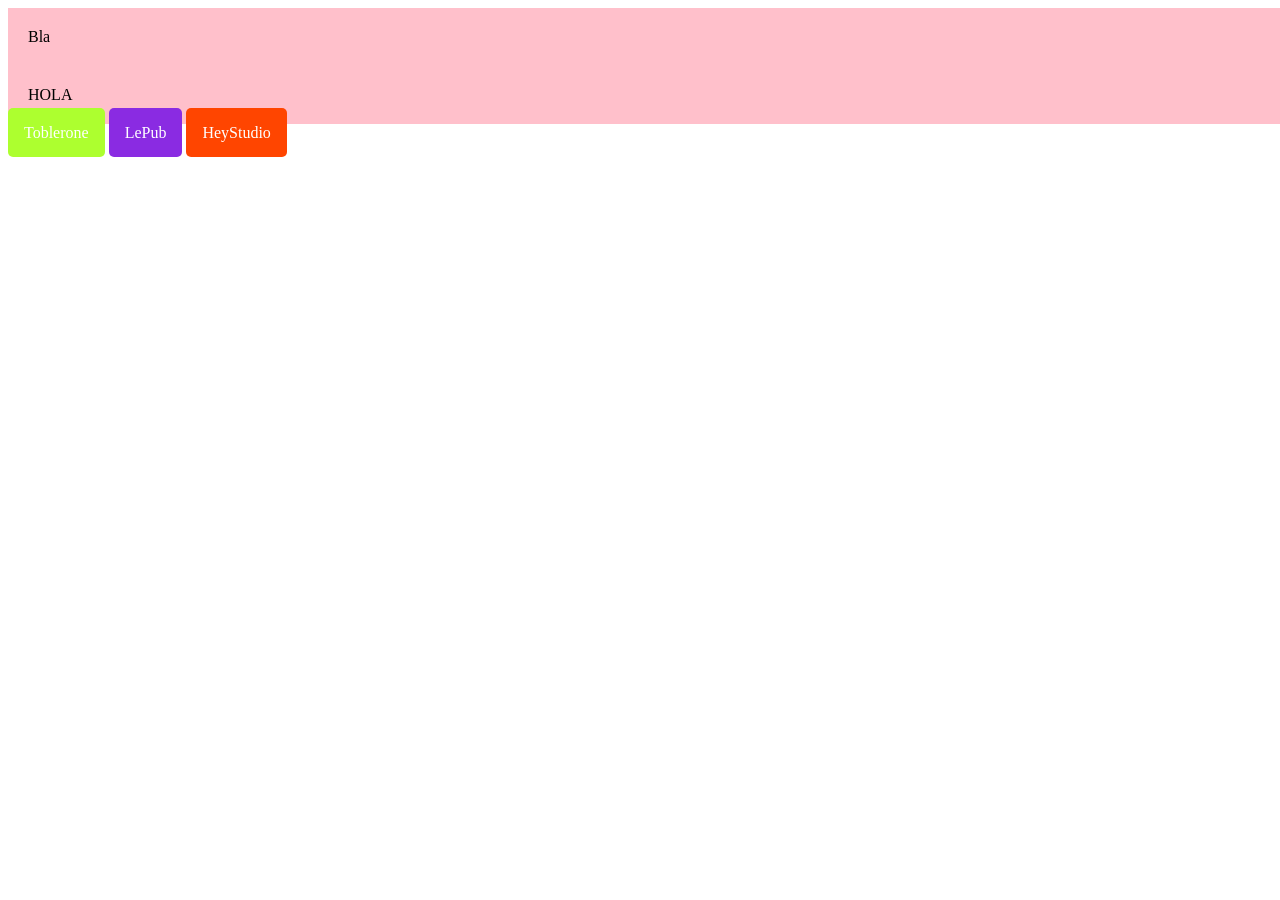
<file: Clase6-Repaso/index.html>
<!DOCTYPE html>
<html lang="en">
  <head>
    <meta charset="UTF-8" />
    <meta name="viewport" content="width=device-width, initial-scale=1.0" />
    <link href="./style.css" rel="stylesheet" />
    <title>Repaso</title>
  </head>

  <body>
    <div class="elemento">Bla</div>
    <div class="elemento">HOLA</div>
    <div>
      <a
        class="background-color--green"
        href="https://www.behance.net/gallery/164761389/TOBLERONE-The-Love-Insurance?locale=es_ES"
        >Toblerone</a
      >
      <a class="background-color--violet" href="https://www.le.pub/">LePub</a>
      <a class="background-color--red" href="https://heystudio.es/">HeyStudio</a>
    </div>
  </body>
</html>
</file>
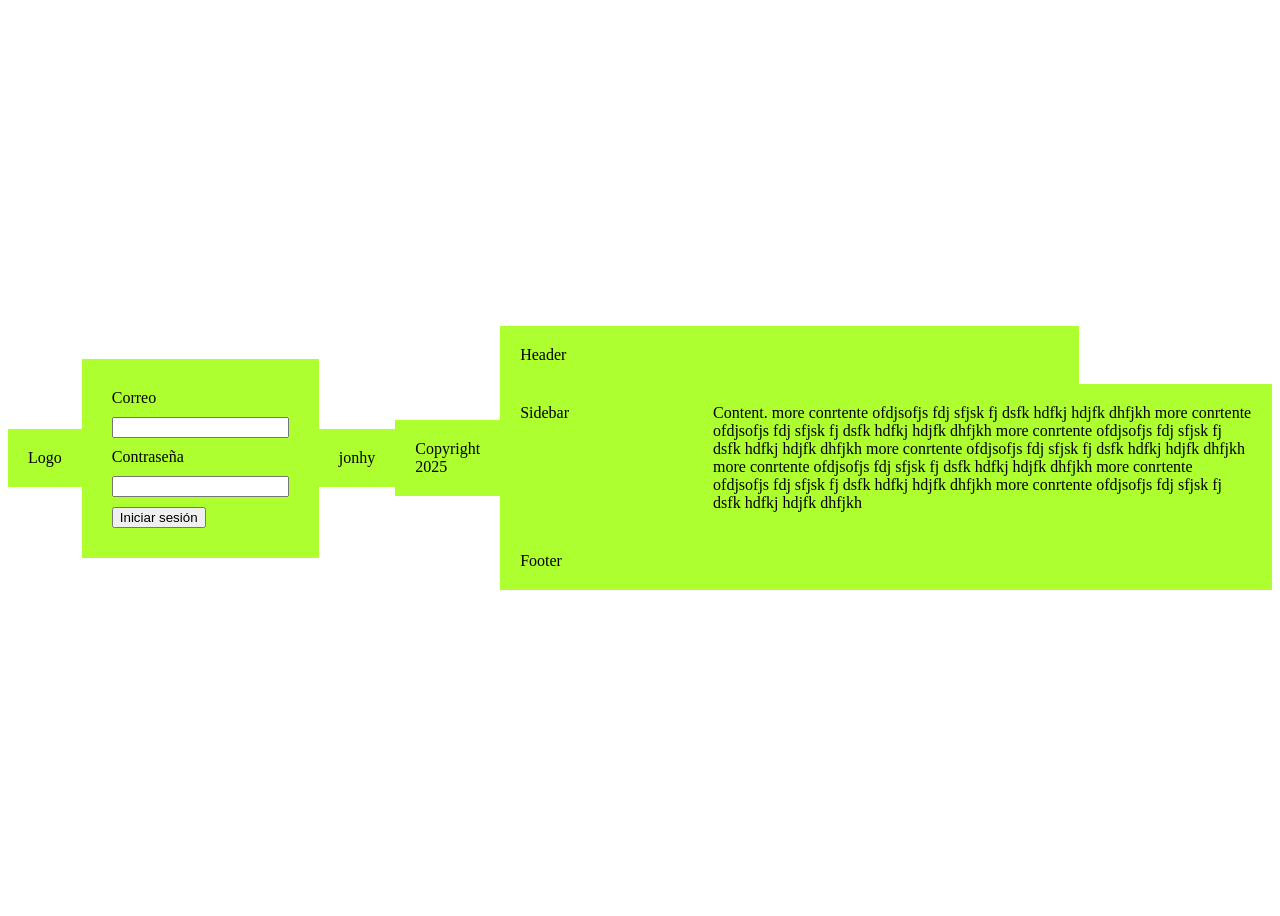
<file: Clase7-Flex/index.html>
<!DOCTYPE html>
<html lang="en">
  <head>
    <meta charset="UTF-8" />
    <meta name="viewport" content="width=device-width, initial-scale=1.0" />
    <title>Document</title>
    <link rel="stylesheet" href="style.css" />
  </head>
  <body>
    <nav class="bg-color">Logo</nav>
    <main>
      <form class="bg-color" action="">
        <label for="correo">Correo</label>
        <input type="text" name="" id="correo" />
        <label for="contraseña">Contraseña</label>
        <input type="text" name="" id="contraseña" />
        <button>Iniciar sesión</button>
      </form>
      <div class="bg-color">jonhy</div>
    </main>
    <footer class="bg-color">Copyright 2025</footer>
  </body>
</html>

<div class="grid">
  <div class="width">
    <div class="grid grid--flex-end">
      <div class="grid-item__75 bg-color">Header</div>
    </div>
    <div class="grid">
      <div class="bg-color grid-item__25">Sidebar</div>
      <div class="bg-color grid-item__75">
        Content. more conrtente ofdjsofjs fdj sfjsk fj dsfk hdfkj hdjfk dhfjkh more conrtente ofdjsofjs fdj sfjsk fj
        dsfk hdfkj hdjfk dhfjkh more conrtente ofdjsofjs fdj sfjsk fj dsfk hdfkj hdjfk dhfjkh more conrtente ofdjsofjs
        fdj sfjsk fj dsfk hdfkj hdjfk dhfjkh more conrtente ofdjsofjs fdj sfjsk fj dsfk hdfkj hdjfk dhfjkh more
        conrtente ofdjsofjs fdj sfjsk fj dsfk hdfkj hdjfk dhfjkh more conrtente ofdjsofjs fdj sfjsk fj dsfk hdfkj hdjfk
        dhfjkh
      </div>
    </div>

    <div class="grid">
      <div class="grid-item__100 bg-color">Footer</div>
    </div>
  </div>
</div>
</file>
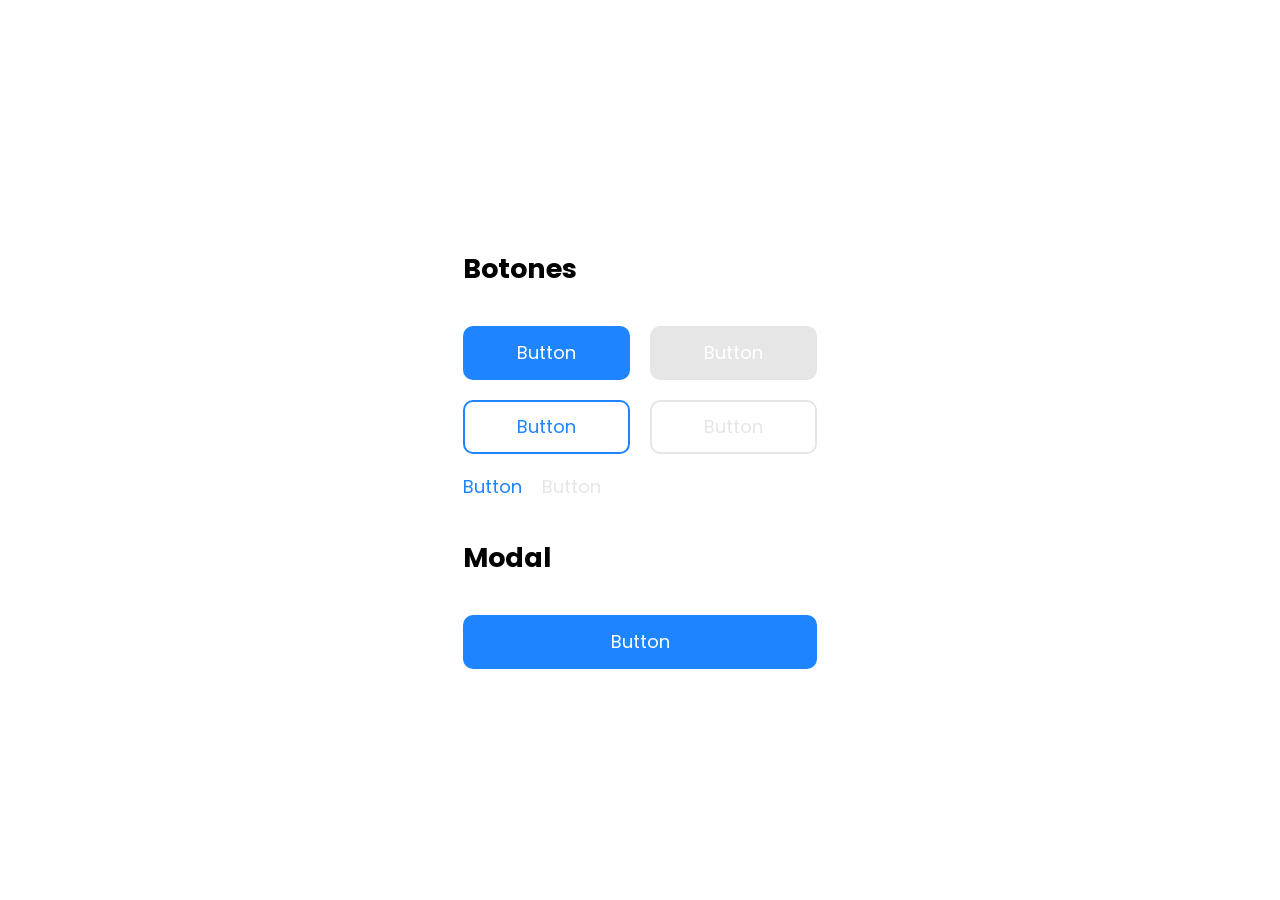
<file: Clase8-BotonesCSS/index.html>
<!DOCTYPE html>
<html lang="en">
  <head>
    <meta charset="UTF-8" />
    <meta name="viewport" content="width=device-width, initial-scale=1.0" />
    <link rel="preconnect" href="https://fonts.googleapis.com" />
    <link rel="preconnect" href="https://fonts.gstatic.com" crossorigin />
    <link
      href="https://fonts.googleapis.com/css2?family=Poppins:ital,wght@0,100;0,200;0,300;0,400;0,500;0,600;0,700;0,800;0,900;1,100;1,200;1,300;1,400;1,500;1,600;1,700;1,800;1,900&display=swap"
      rel="stylesheet"
    />
    <link rel="stylesheet" href="global.css" />
    <link rel="stylesheet" href="./Botones/button.css" />
    <link rel="stylesheet" href="./Modales/modal.css" />

    <title>Document</title>
  </head>
  <body>
    <section class="column">
      <h2>Botones</h2>
      <section class="row">
        <button class="btn">Button</button>
        <button class="btn" disabled>Button</button>
      </section>

      <section class="row container">
        <button class="btn btn--secondary">Button</button>
        <button class="btn btn--secondary" disabled>Button</button>
      </section>

      <section class="row">
        <button class="btn btn--text-link">Button</button>
        <button class="btn btn--text-link" disabled>Button</button>
      </section>

      <section id="modal" class="modal-hidden">
        <div class="modal-card">
          <h3 class="modal-heading">Are you sure you want to complete this course?</h3>
          <p class="modal-text">
            Make sure you have tagged all attenders.<br />
            Once you complete the course you will not be able to make changes.
          </p>
          <button class="btn btn--secondary">No</button><button class="btn" disabled>Yes</button>
        </div>
      </section>

      <section id="modales" class="column">
        <h2>Modal</h2>

        <button class="btn">Button</button>

        <section id="modal" class="modal-hidden">
          <div class="modal-card">
            <h3 class="modal-heading">Are you sure you want to complete this course?</h3>
            <p class="modal-text">
              Make sure you have tagged all attenders.<br />
              Once you complete the course you will not be able to make changes.
            </p>
            <button class="btn btn--secondary">No</button><button class="btn" disabled>Yes</button>
          </div>
        </section>
      </section>
    </section>
  </body>
  <script src="./Modales/modal.js"></script>
</html>
</file>
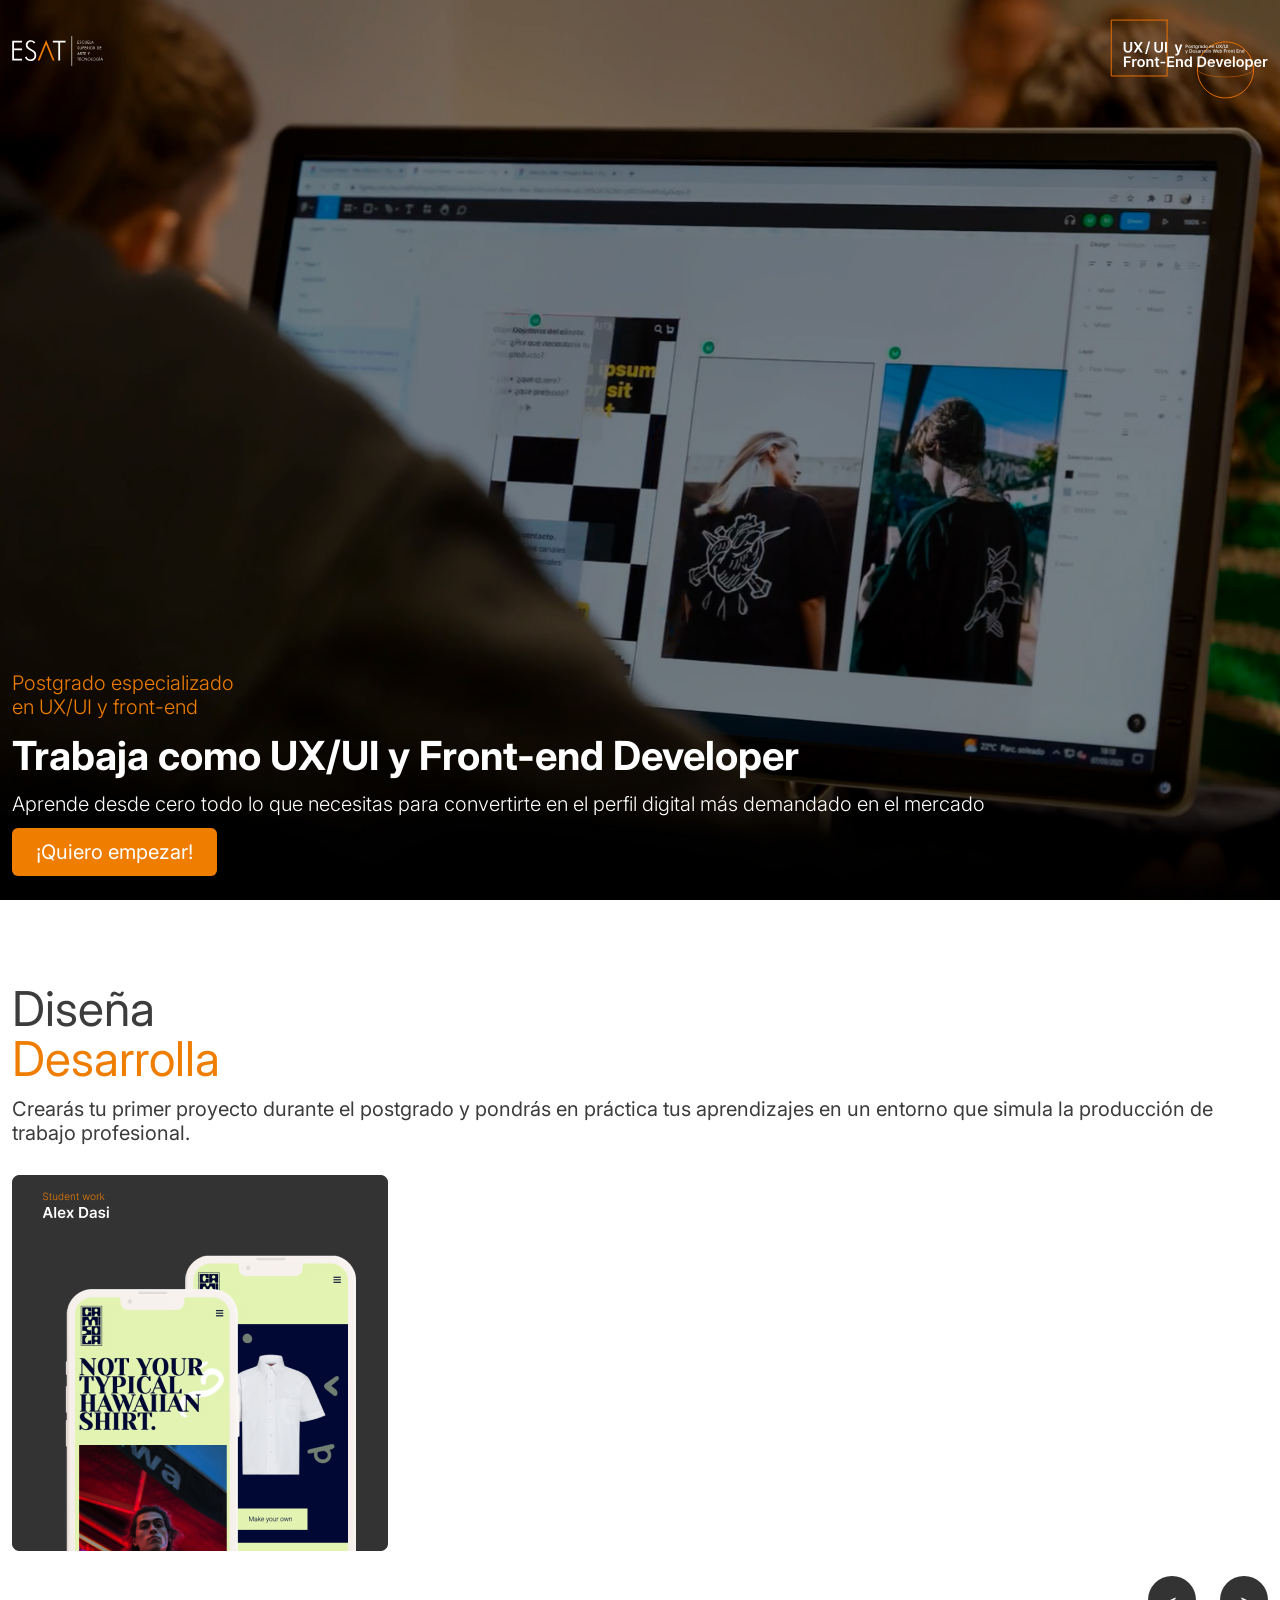
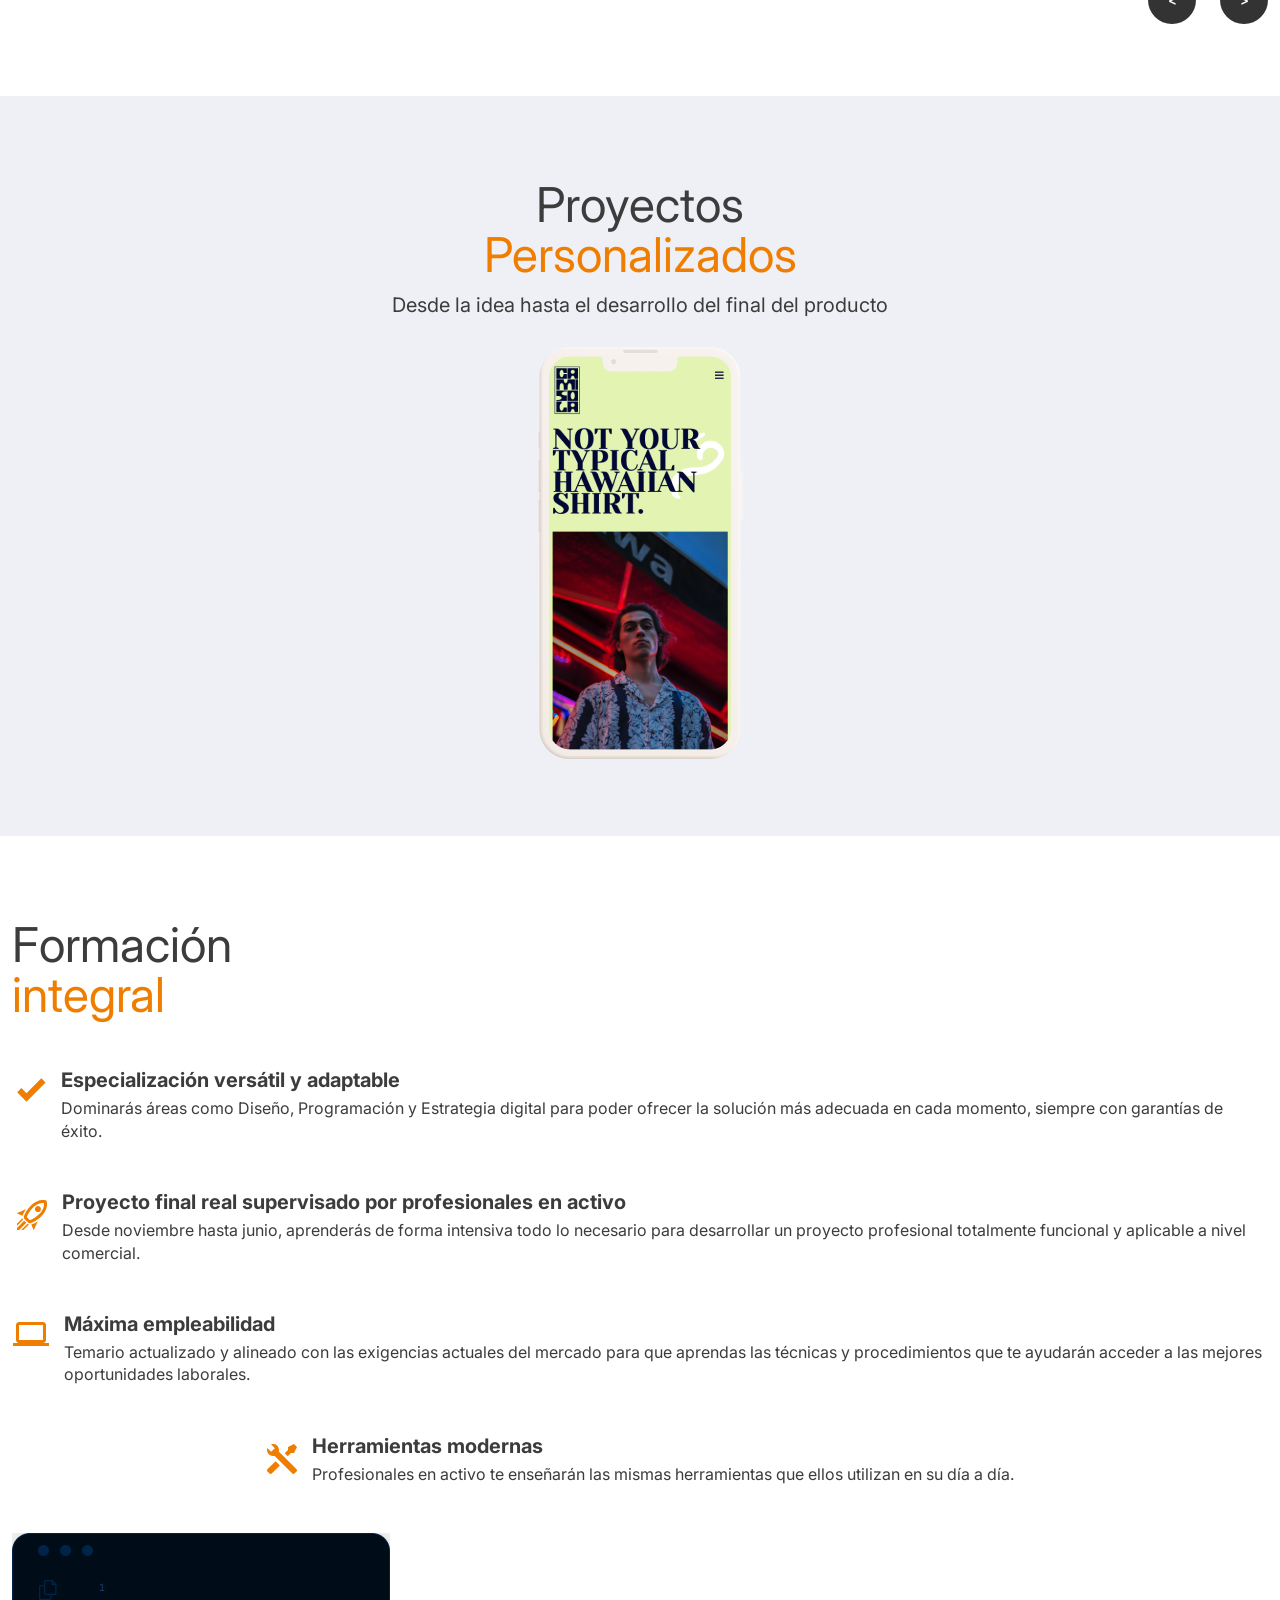
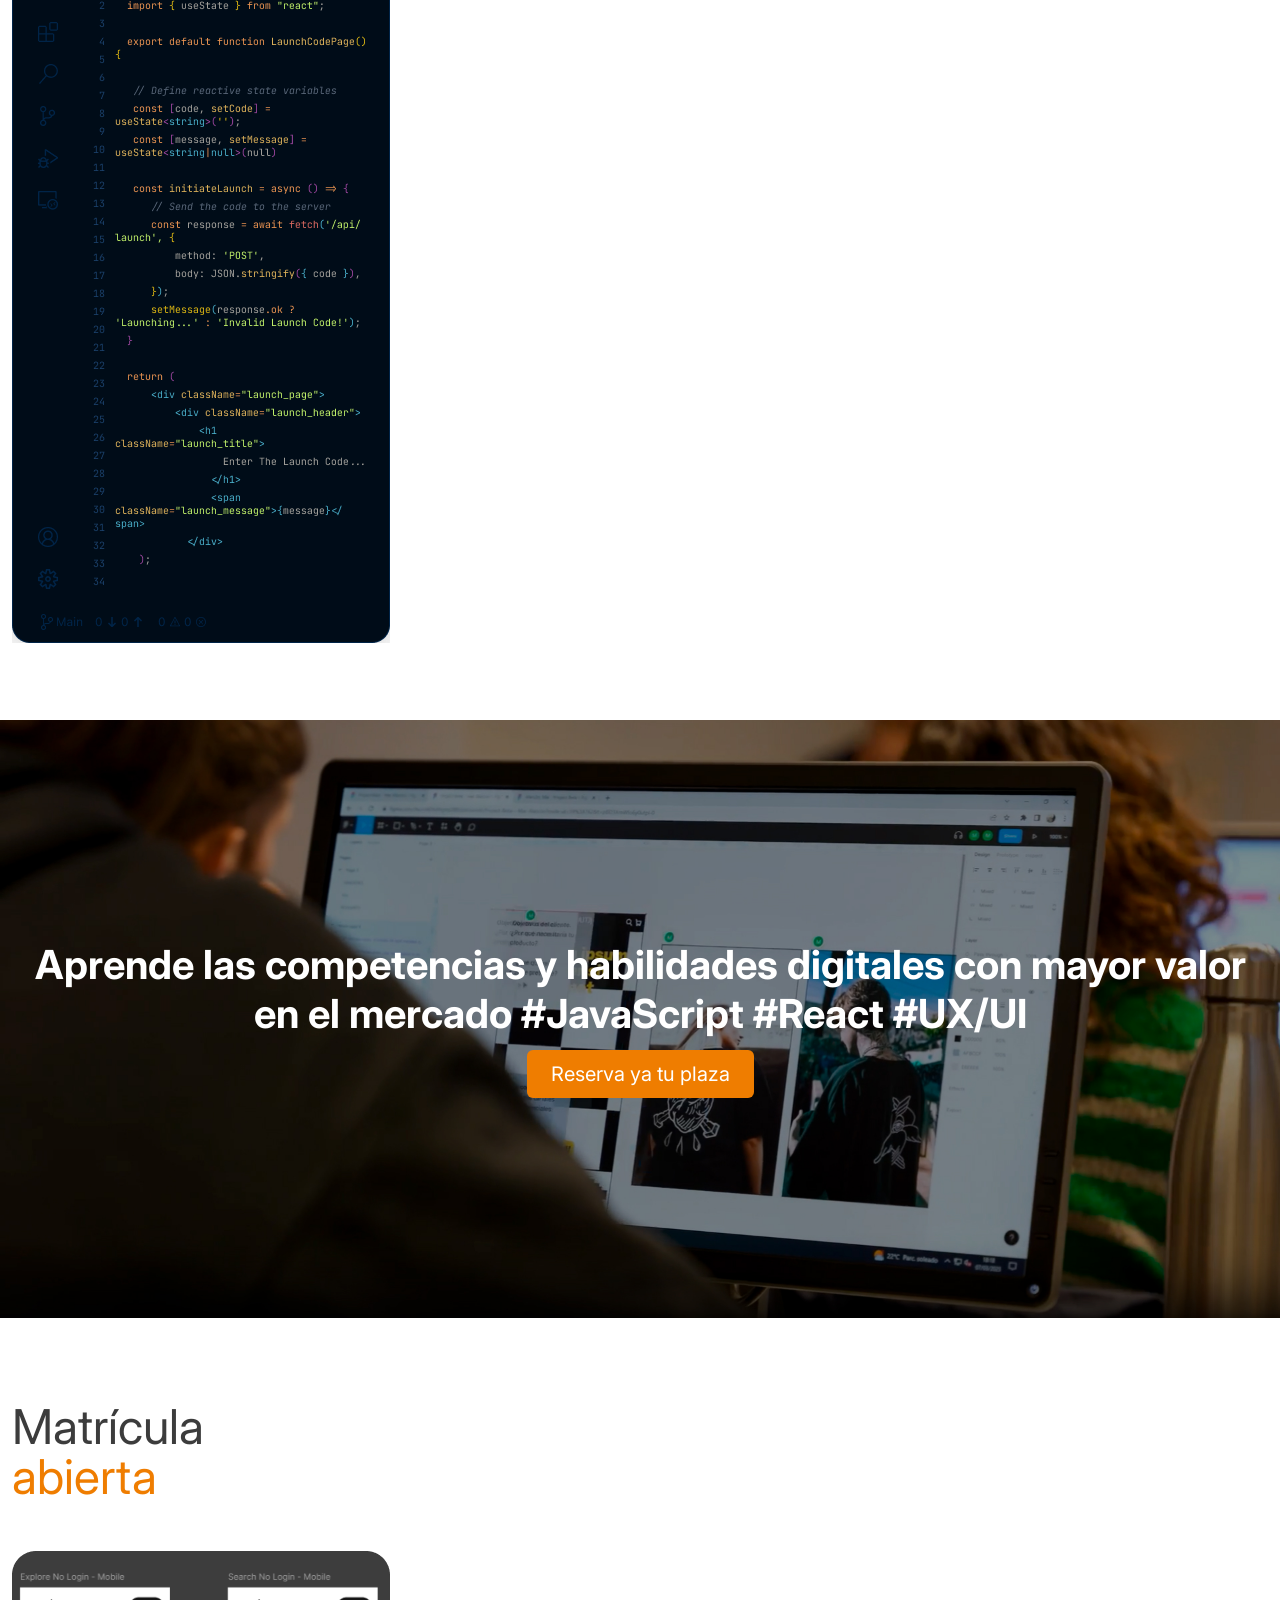
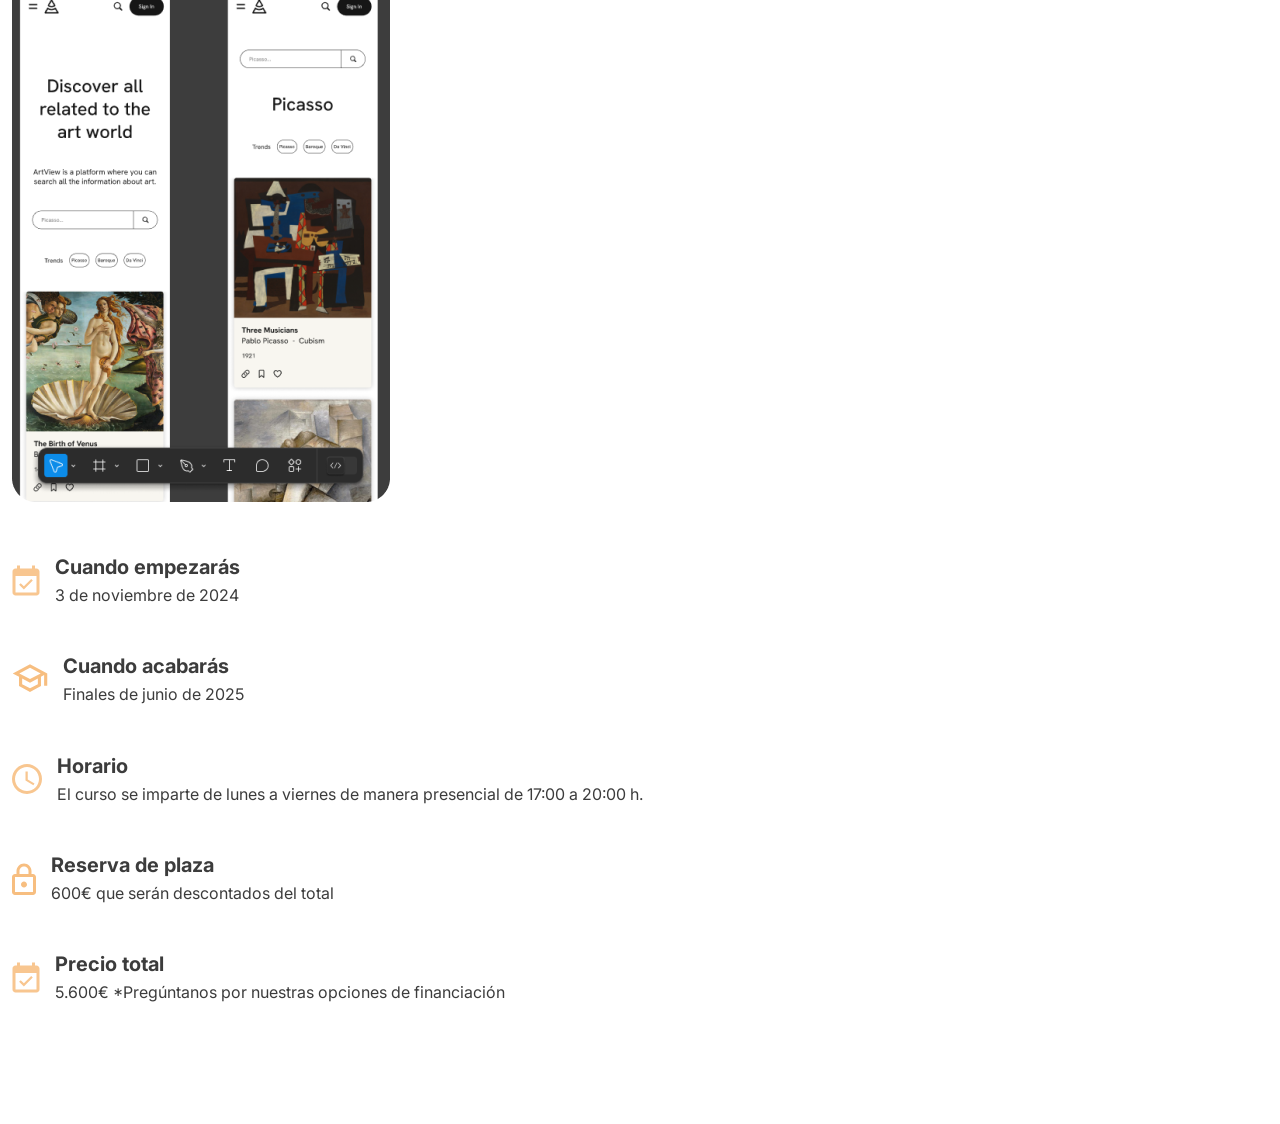
<file: Clase5-MaquetaciónEsatYPosition/Esat-landing/index.html>
<!DOCTYPE html>
<html lang="en">
  <head>
    <meta charset="UTF-8" />
    <meta name="viewport" content="width=device-width, initial-scale=1.0" />
    <link href="./style.css" rel="stylesheet" />
    <style>
      @import url('https://fonts.googleapis.com/css2?family=Inter:ital,opsz,wght@0,14..32,100..900;1,14..32,100..900&display=swap');
    </style>
    <title>Esat Landing</title>
  </head>

  <body>
    <div class="topbar">
      <img class="logo-esat" src="./images/logo-ESAT-white-Orange.svg" alt="Logo ESAT blanco" />
      <img
        class="logo-postgrado absolute-position"
        src="./images/logo-ESAT-UX-UI.svg"
        alt="Logo ESAT Postgrado UX/UI"
      />
    </div>

    <header class="relative-position">
      <div class="header-content absolute-position color-white">
        <h2 class="text--medium text--light color-orange margin-bottom--small">
          Postgrado especializado <br />
          en UX/UI y front-end
        </h2>

        <h1 class="text--big margin-bottom--small">Trabaja como UX/UI y Front-end Developer</h1>

        <p class="text--light margin-bottom--small">
          Aprende desde cero todo lo que necesitas para convertirte en el perfil digital más demandado en el mercado
        </p>

        <a
          class="button inline-block text-small color-white"
          href="https://www.esat.es/estudios/postgrado-especializado-en-diseno-y-desarrollo-web-front-end/"
          >¡Quiero empezar!</a
        >
      </div>
    </header>

    <section class="section-padding">
      <h2 class="section-claims color-black margin-bottom--small">
        Diseña<br />
        <span class="color-orange">Desarrolla</span>
      </h2>

      <p class="color-black margin-bottom--big">
        Crearás tu primer proyecto durante el postgrado y pondrás en práctica tus aprendizajes en un entorno que simula
        la producción de trabajo profesional.
      </p>

      <img
        class="margin-bottom--medium"
        src="./images/card.jpg"
        alt="Imagen promocional del trabajo de los estudiantes"
      />

      <div class="align-right"><button class="icon">&lt;</button><button class="icon">></button></div>
    </section>

    <section class="proyectos-personalizados--bg-color section-padding align-center">
      <h2 class="section-claims color-black margin-bottom--small">
        Proyectos<br />
        <span class="color-orange">Personalizados</span>
      </h2>

      <p class="color-black margin-bottom--big">Desde la idea hasta el desarrollo del final del producto</p>

      <img src="./images/iPhone13.png" alt="Web de ejemplo de ex-alumno" />
    </section>

    <section class="section-padding">
      <h2 class="section-claims color-black margin-bottom--huge">
        Formación<br />
        <span class="color-orange">integral</span>
      </h2>

      <article class="margin-bottom--huge align-center">
        <img class="icon--padding vertical-align" src="./images/check-icon.svg" alt="icono check" />

        <div class="color-black inline-block align-left width">
          <h3 class="text--medium margin-bottom--verysmall">Especialización versátil y adaptable</h3>

          <p class="text--small text--lineheight-big">
            Dominarás áreas como Diseño, Programación y Estrategia digital para poder ofrecer la solución más adecuada
            en cada momento, siempre con garantías de éxito.
          </p>
        </div>
      </article>

      <article class="margin-bottom--huge align-center">
        <img class="icon--padding vertical-align" src="./images/rocket-icon.svg" alt="icono cohete" />

        <div class="color-black inline-block align-left width">
          <h3 class="text--medium margin-bottom--verysmall">
            Proyecto final real supervisado por profesionales en activo
          </h3>

          <p class="text--small text--lineheight-big">
            Desde noviembre hasta junio, aprenderás de forma intensiva todo lo necesario para desarrollar un proyecto
            profesional totalmente funcional y aplicable a nivel comercial.
          </p>
        </div>
      </article>

      <article class="margin-bottom--huge align-center">
        <img class="icon--padding vertical-align" src="./images/computer-icon.svg" alt="icono ordenador" />

        <div class="color-black inline-block align-left width">
          <h3 class="text--medium margin-bottom--verysmall">Máxima empleabilidad</h3>

          <p class="text--small text--lineheight-big">
            Temario actualizado y alineado con las exigencias actuales del mercado para que aprendas las técnicas y
            procedimientos que te ayudarán acceder a las mejores oportunidades laborales.
          </p>
        </div>
      </article>

      <article class="margin-bottom--huge align-center">
        <img class="icon--padding vertical-align" src="./images/tool-icon.svg" alt="icono herramientas" />

        <div class="color-black inline-block align-left width">
          <h3 class="text--medium margin-bottom--verysmall">Herramientas modernas</h3>

          <p class="text--small text--lineheight-big">
            Profesionales en activo te enseñarán las mismas herramientas que ellos utilizan en su día a día.
          </p>
        </div>
      </article>

      <img src="./images/vscode.png" alt="Imagen con código de programación web" />
    </section>

    <section class="section-hashtag align-center">
      <h2 class="text--big text--lightp color-white margin-bottom--small">
        Aprende las <strong>competencias y habilidades digitales con mayor valor</strong> en el mercado #JavaScript
        #React #UX/UI
      </h2>

      <a
        class="button inline-block text-small color-white"
        href="https://www.esat.es/estudios/postgrado-especializado-en-diseno-y-desarrollo-web-front-end/"
        >Reserva ya tu plaza</a
      >
    </section>

    <section class="section-padding">
      <h2 class="section-claims color-black margin-bottom--huge">
        Matrícula<br />
        <span class="color-orange">abierta</span>
      </h2>

      <img class="margin-bottom--huge" src="./images/web-mockup.png" alt="Imagen con código de programación web" />

      <article class="margin-bottom--huge">
        <img class="icon--padding vertical-align" src="./images/calendar-icon.svg" alt="icono calendario" />

        <div class="color-black inline-block align-left width">
          <h3 class="text--medium margin-bottom--verysmall">Cuando empezarás</h3>

          <p class="text--small text--lineheight-big">3 de noviembre de 2024</p>
        </div>
      </article>

      <article class="margin-bottom--huge">
        <img class="icon--padding vertical-align" src="./images/grad-icon.svg" alt="icono calendario" />

        <div class="color-black inline-block align-left width">
          <h3 class="text--medium margin-bottom--verysmall">Cuando acabarás</h3>

          <p class="text--small text--lineheight-big">Finales de junio de 2025</p>
        </div>
      </article>

      <article class="margin-bottom--huge">
        <img class="icon--padding vertical-align" src="./images/clock-icon.svg" alt="icono calendario" />

        <div class="color-black inline-block align-left width">
          <h3 class="text--medium margin-bottom--verysmall">Horario</h3>

          <p class="text--small text--lineheight-big">
            El curso se imparte de lunes a viernes de manera presencial de 17:00 a 20:00 h.
          </p>
        </div>
      </article>

      <article class="margin-bottom--huge">
        <img class="icon--padding vertical-align" src="./images/lock-icon.svg" alt="icono calendario" />

        <div class="color-black inline-block align-left width">
          <h3 class="text--medium margin-bottom--verysmall">Reserva de plaza</h3>

          <p class="text--small text--lineheight-big">600€ que serán descontados del total</p>
        </div>
      </article>

      <article class="margin-bottom--huge">
        <img class="icon--padding vertical-align" src="./images/calendar-icon.svg" alt="icono calendario" />

        <div class="color-black inline-block align-left width">
          <h3 class="text--medium margin-bottom--verysmall">Precio total</h3>

          <p class="text--small text--lineheight-big">5.600€ *Pregúntanos por nuestras opciones de financiación</p>
        </div>
      </article>
    </section>
  </body>
</html>
</file>
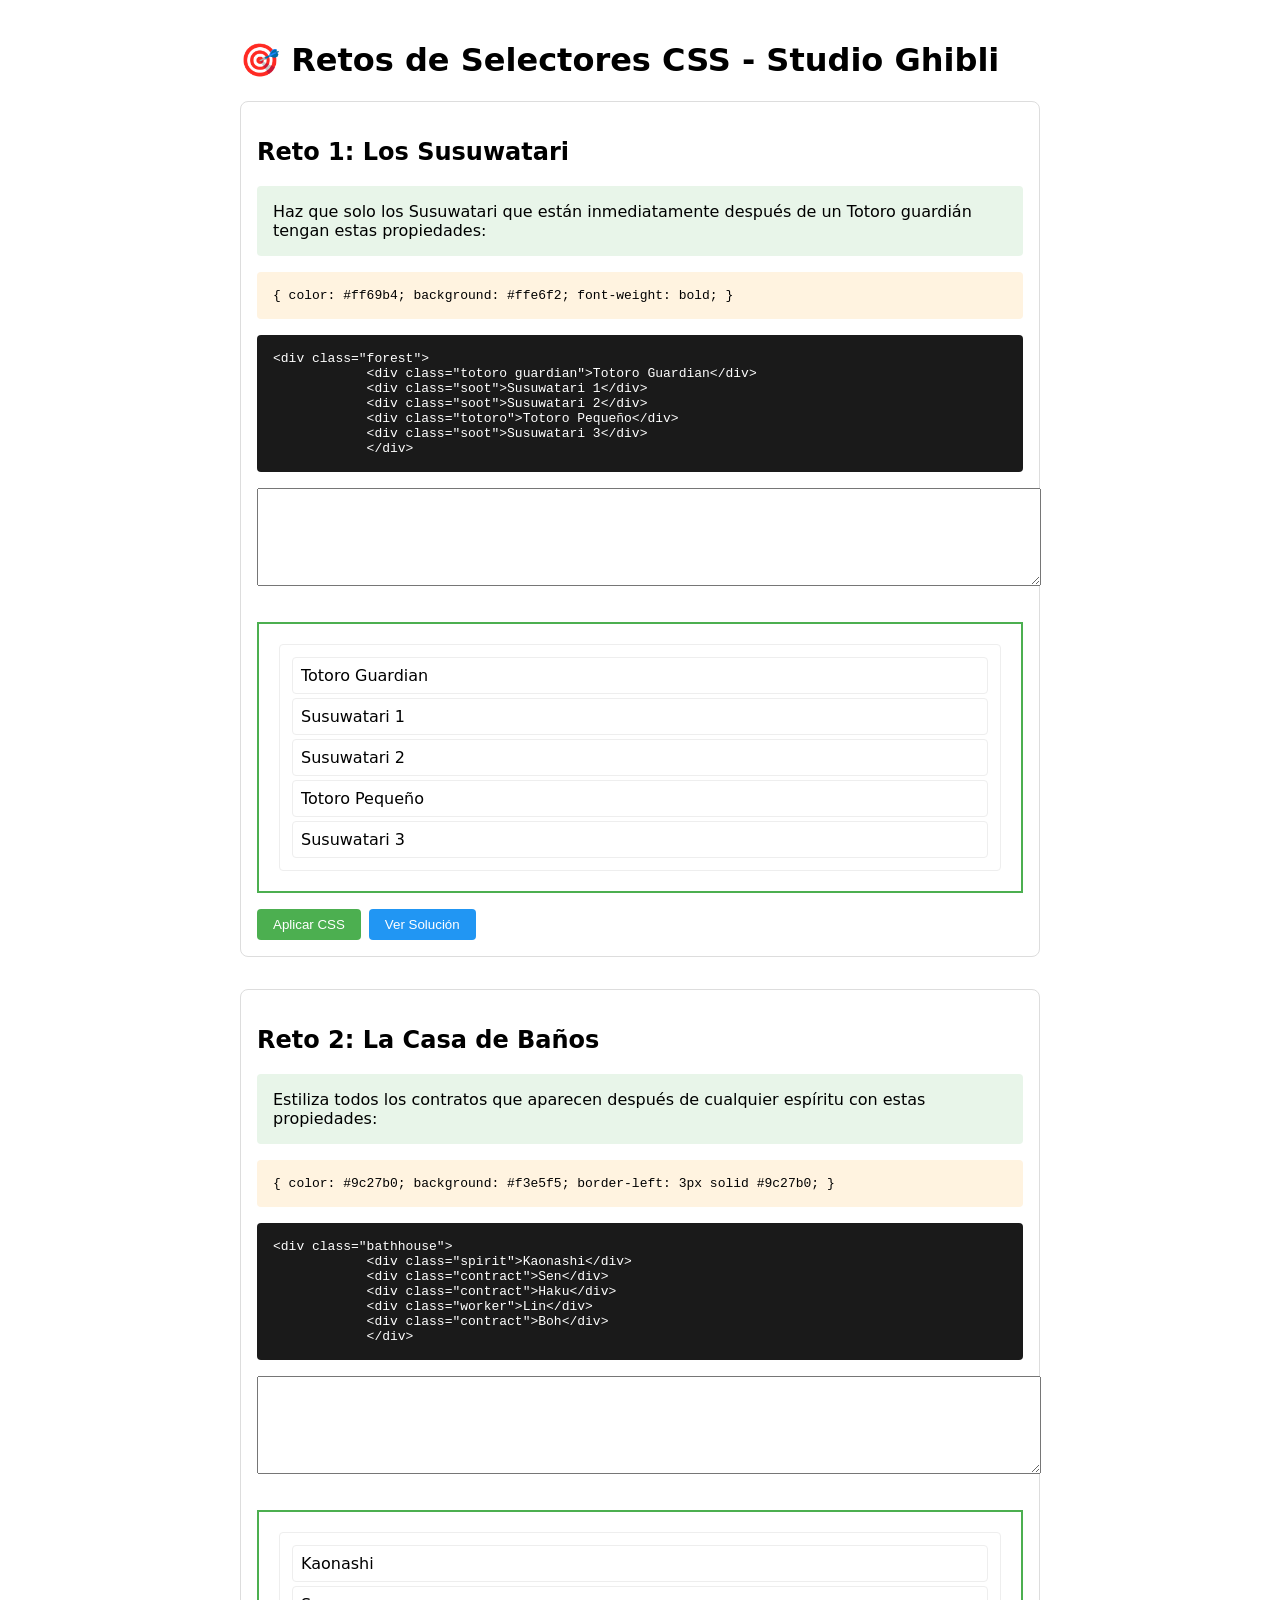
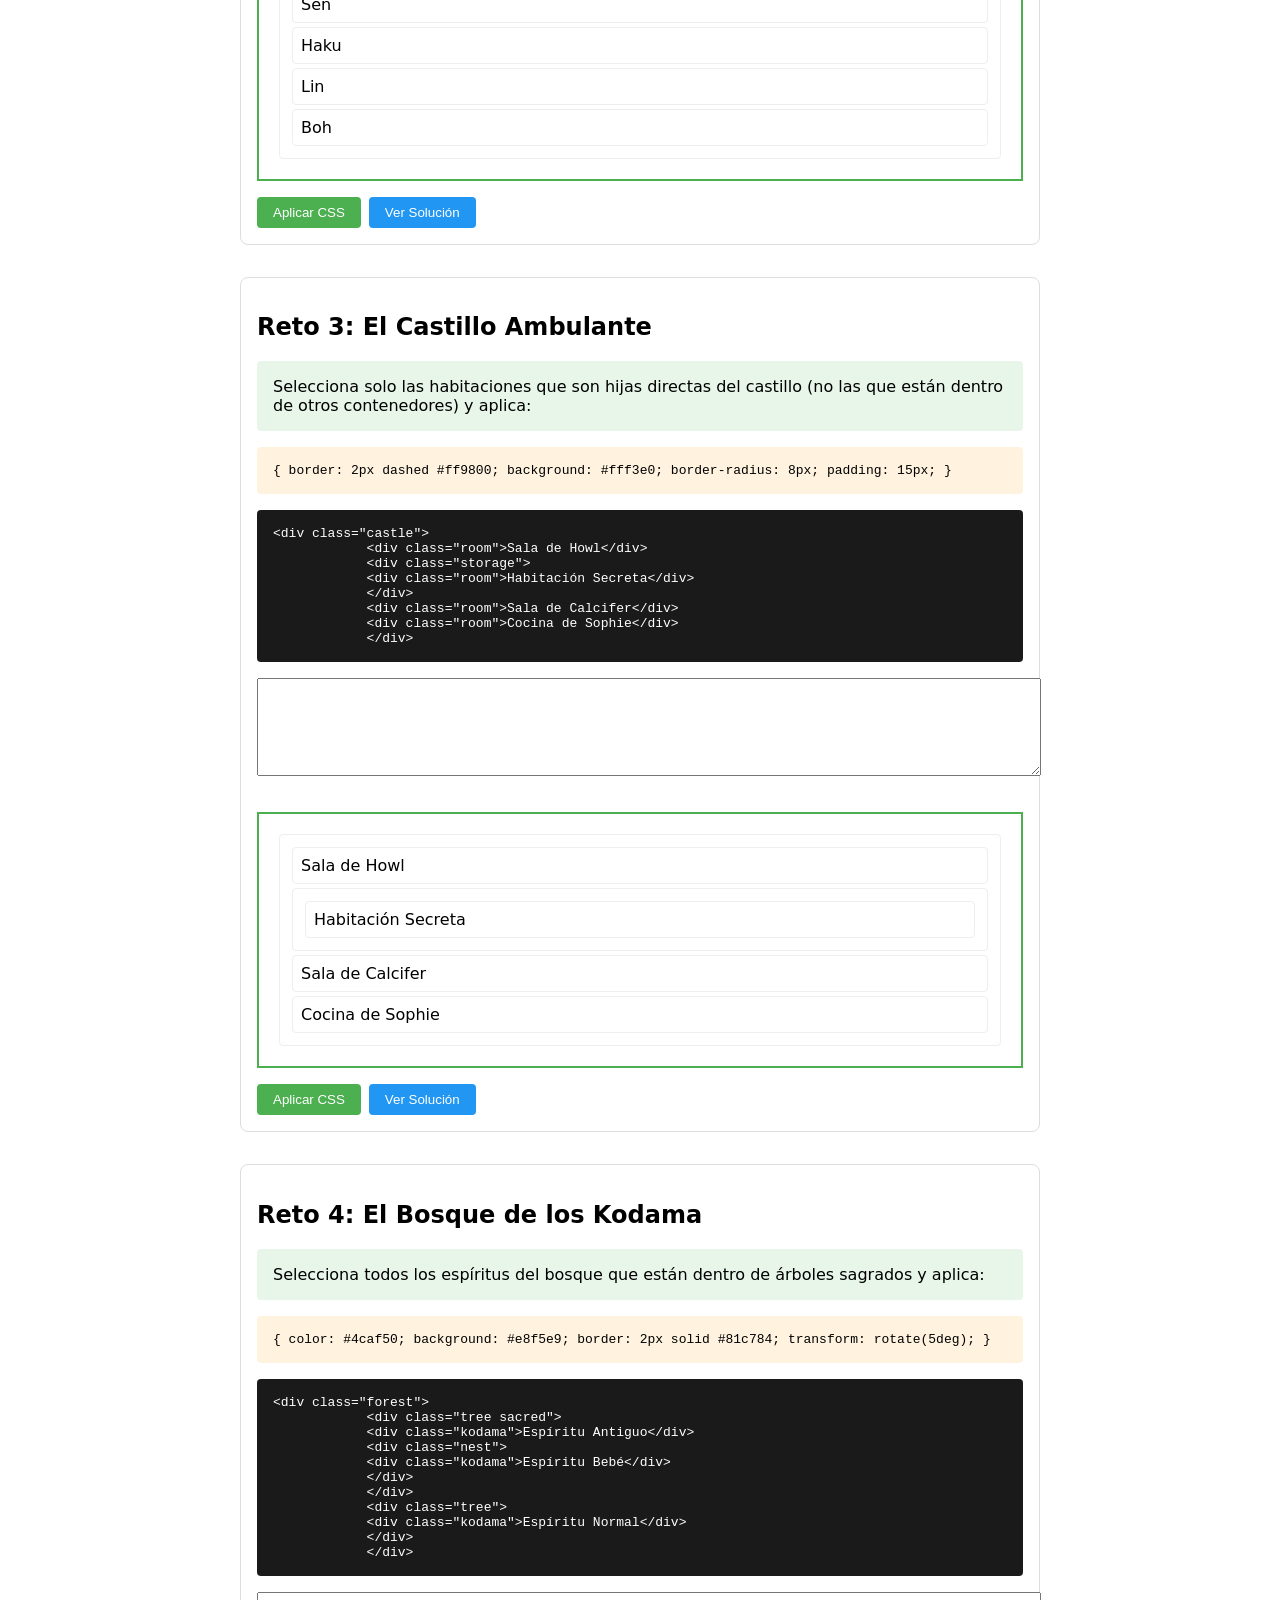
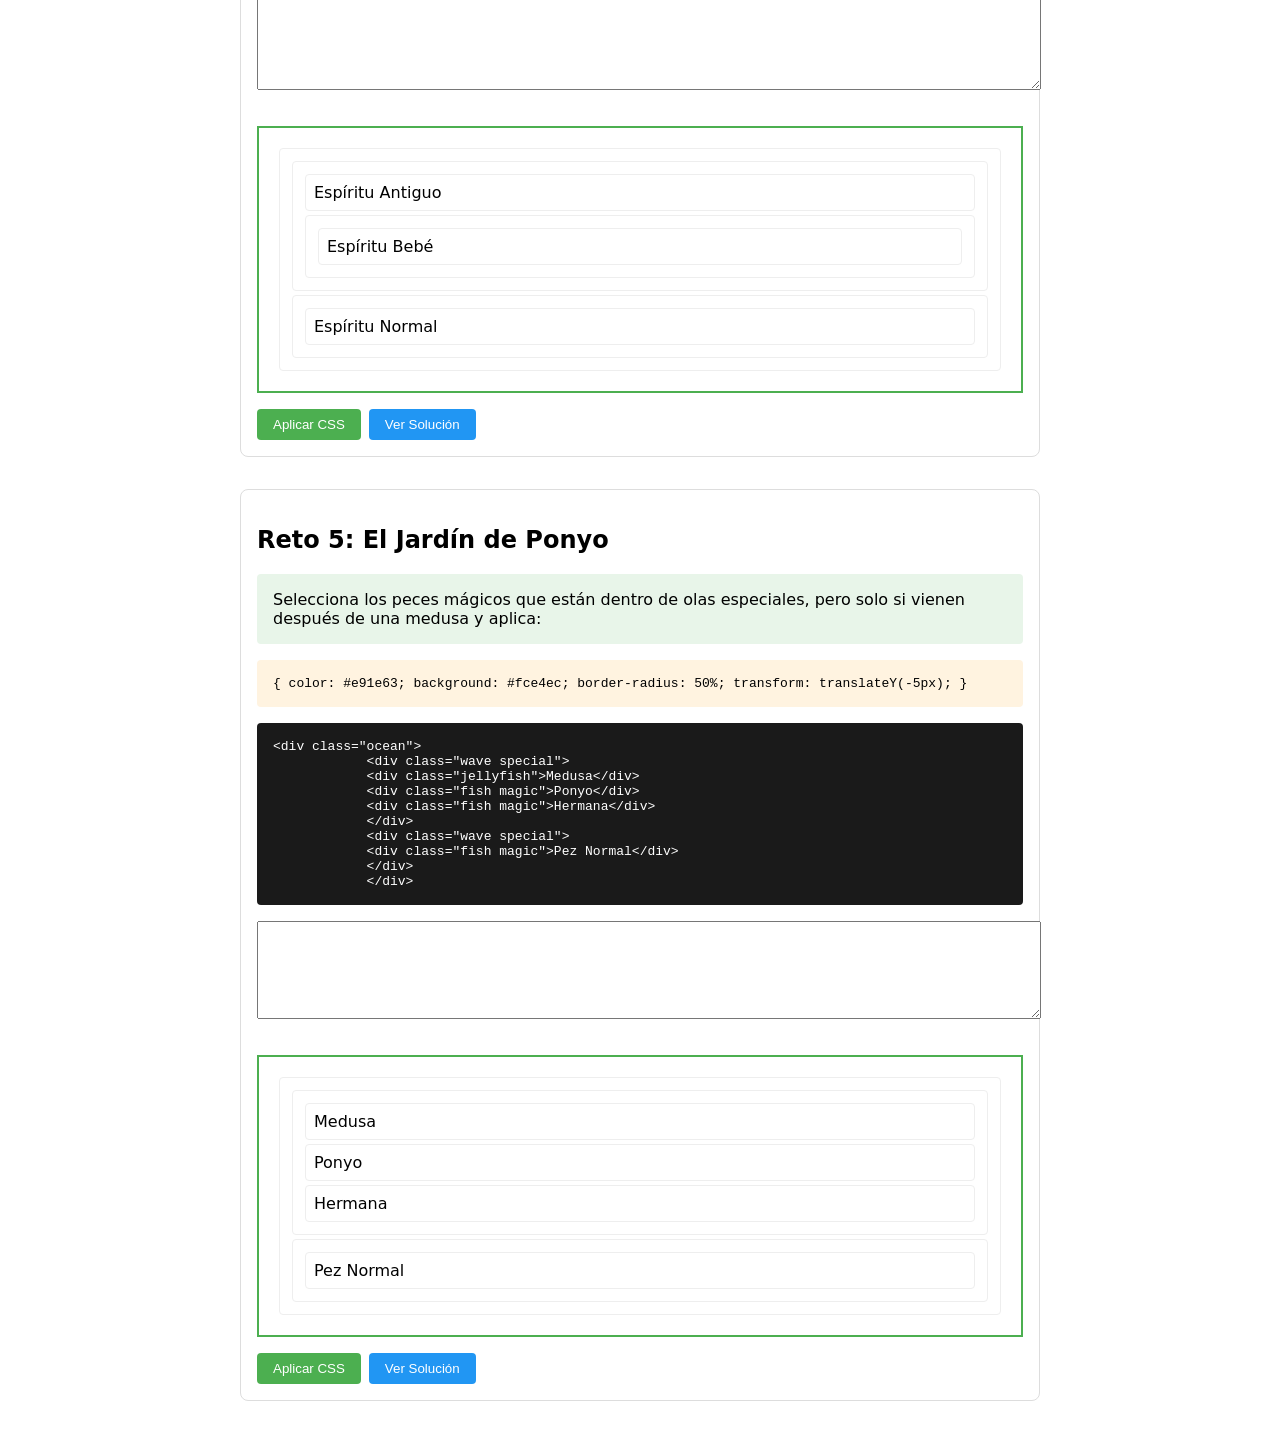
<file: Clase4.5-EjerciciosDeNavidad/ghibli-css-challenges.html>
<!DOCTYPE html>
<html>

<head>
    <style>
        body {
            font-family: system-ui, sans-serif;
            max-width: 800px;
            margin: 0 auto;
            padding: 20px;
        }

        .challenge {
            margin-bottom: 2rem;
            padding: 1rem;
            border: 1px solid #ddd;
            border-radius: 8px;
        }

        .objective {
            background: #e8f5e9;
            padding: 1rem;
            border-radius: 4px;
            margin: 1rem 0;
        }

        .css-props {
            background: #fff3e0;
            padding: 1rem;
            border-radius: 4px;
            margin: 1rem 0;
            font-family: monospace;
        }

        .html-code {
            background: #1a1a1a;
            color: white;
            padding: 1rem;
            border-radius: 4px;
            font-family: monospace;
            white-space: pre;
        }

        .editor {
            width: 100%;
            height: 80px;
            font-family: monospace;
            margin: 1rem 0;
            padding: 0.5rem;
        }

        .result {
            border: 2px solid #4CAF50;
            padding: 1rem;
            margin: 1rem 0;
        }

        .buttons {
            display: flex;
            gap: 0.5rem;
        }

        button {
            padding: 0.5rem 1rem;
            border: none;
            border-radius: 4px;
            cursor: pointer;
        }

        .apply {
            background: #4CAF50;
            color: white;
        }

        .solution {
            background: #2196F3;
            color: white;
        }

        .solution-text {
            display: none;
            background: #e3f2fd;
            padding: 1rem;
            margin-top: 1rem;
            border-radius: 4px;
        }

        /* Estilos base para los elementos de los retos */
        .result * {
            padding: 8px;
            margin: 4px;
            border: 1px solid #eee;
            border-radius: 4px;
        }
    </style>
</head>

<body>
    <h1>🎯 Retos de Selectores CSS - Studio Ghibli</h1>

    <div class="challenge">
        <h2>Reto 1: Los Susuwatari</h2>
        <div class="objective">
            Haz que solo los Susuwatari que están inmediatamente después de un Totoro guardián tengan estas propiedades:
        </div>
        <div class="css-props">
            {
            color: #ff69b4;
            background: #ffe6f2;
            font-weight: bold;
            }
        </div>

        <div class="html-code">&lt;div class="forest"&gt;
            &lt;div class="totoro guardian"&gt;Totoro Guardian&lt;/div&gt;
            &lt;div class="soot"&gt;Susuwatari 1&lt;/div&gt;
            &lt;div class="soot"&gt;Susuwatari 2&lt;/div&gt;
            &lt;div class="totoro"&gt;Totoro Pequeño&lt;/div&gt;
            &lt;div class="soot"&gt;Susuwatari 3&lt;/div&gt;
            &lt;/div&gt;</div>

        <textarea class="editor" data-challenge="1"></textarea>

        <div class="result" data-challenge="1">
            <div class="forest">
                <div class="totoro guardian">Totoro Guardian</div>
                <div class="soot">Susuwatari 1</div>
                <div class="soot">Susuwatari 2</div>
                <div class="totoro">Totoro Pequeño</div>
                <div class="soot">Susuwatari 3</div>
            </div>
        </div>

        <div class="buttons">
            <button class="apply" onclick="applyCSS(1)">Aplicar CSS</button>
            <button class="solution" onclick="toggleSolution(1)">Ver Solución</button>
        </div>
        <div class="solution-text" data-solution="1">
            .totoro.guardian + .soot {
            color: #ff69b4;
            background: #ffe6f2;
            font-weight: bold;
            }
        </div>
    </div>

    <div class="challenge">
        <h2>Reto 2: La Casa de Baños</h2>
        <div class="objective">
            Estiliza todos los contratos que aparecen después de cualquier espíritu con estas propiedades:
        </div>
        <div class="css-props">
            {
            color: #9c27b0;
            background: #f3e5f5;
            border-left: 3px solid #9c27b0;
            }
        </div>

        <div class="html-code">&lt;div class="bathhouse"&gt;
            &lt;div class="spirit"&gt;Kaonashi&lt;/div&gt;
            &lt;div class="contract"&gt;Sen&lt;/div&gt;
            &lt;div class="contract"&gt;Haku&lt;/div&gt;
            &lt;div class="worker"&gt;Lin&lt;/div&gt;
            &lt;div class="contract"&gt;Boh&lt;/div&gt;
            &lt;/div&gt;</div>

        <textarea class="editor" data-challenge="2"></textarea>

        <div class="result" data-challenge="2">
            <div class="bathhouse">
                <div class="spirit">Kaonashi</div>
                <div class="contract">Sen</div>
                <div class="contract">Haku</div>
                <div class="worker">Lin</div>
                <div class="contract">Boh</div>
            </div>
        </div>

        <div class="buttons">
            <button class="apply" onclick="applyCSS(2)">Aplicar CSS</button>
            <button class="solution" onclick="toggleSolution(2)">Ver Solución</button>
        </div>
        <div class="solution-text" data-solution="2">
            .spirit ~ .contract {
            color: #9c27b0;
            background: #f3e5f5;
            border-left: 3px solid #9c27b0;
            }
        </div>
    </div>
    <div class="challenge">
        <h2>Reto 3: El Castillo Ambulante</h2>
        <div class="objective">
            Selecciona solo las habitaciones que son hijas directas del castillo (no las que están dentro de otros
            contenedores) y aplica:
        </div>
        <div class="css-props">
            {
            border: 2px dashed #ff9800;
            background: #fff3e0;
            border-radius: 8px;
            padding: 15px;
            }
        </div>

        <div class="html-code">&lt;div class="castle"&gt;
            &lt;div class="room"&gt;Sala de Howl&lt;/div&gt;
            &lt;div class="storage"&gt;
            &lt;div class="room"&gt;Habitación Secreta&lt;/div&gt;
            &lt;/div&gt;
            &lt;div class="room"&gt;Sala de Calcifer&lt;/div&gt;
            &lt;div class="room"&gt;Cocina de Sophie&lt;/div&gt;
            &lt;/div&gt;</div>

        <textarea class="editor" data-challenge="3"></textarea>

        <div class="result" data-challenge="3">
            <div class="castle">
                <div class="room">Sala de Howl</div>
                <div class="storage">
                    <div class="room">Habitación Secreta</div>
                </div>
                <div class="room">Sala de Calcifer</div>
                <div class="room">Cocina de Sophie</div>
            </div>
        </div>

        <div class="buttons">
            <button class="apply" onclick="applyCSS(3)">Aplicar CSS</button>
            <button class="solution" onclick="toggleSolution(3)">Ver Solución</button>
        </div>
        <div class="solution-text" data-solution="3">
            .castle > .room {
            border: 2px dashed #ff9800;
            background: #fff3e0;
            border-radius: 8px;
            padding: 15px;
            }
        </div>
    </div>

    <div class="challenge">
        <h2>Reto 4: El Bosque de los Kodama</h2>
        <div class="objective">
            Selecciona todos los espíritus del bosque que están dentro de árboles sagrados y aplica:
        </div>
        <div class="css-props">
            {
            color: #4caf50;
            background: #e8f5e9;
            border: 2px solid #81c784;
            transform: rotate(5deg);
            }
        </div>

        <div class="html-code">&lt;div class="forest"&gt;
            &lt;div class="tree sacred"&gt;
            &lt;div class="kodama"&gt;Espíritu Antiguo&lt;/div&gt;
            &lt;div class="nest"&gt;
            &lt;div class="kodama"&gt;Espíritu Bebé&lt;/div&gt;
            &lt;/div&gt;
            &lt;/div&gt;
            &lt;div class="tree"&gt;
            &lt;div class="kodama"&gt;Espíritu Normal&lt;/div&gt;
            &lt;/div&gt;
            &lt;/div&gt;</div>

        <textarea class="editor" data-challenge="4"></textarea>

        <div class="result" data-challenge="4">
            <div class="forest">
                <div class="tree sacred">
                    <div class="kodama">Espíritu Antiguo</div>
                    <div class="nest">
                        <div class="kodama">Espíritu Bebé</div>
                    </div>
                </div>
                <div class="tree">
                    <div class="kodama">Espíritu Normal</div>
                </div>
            </div>
        </div>

        <div class="buttons">
            <button class="apply" onclick="applyCSS(4)">Aplicar CSS</button>
            <button class="solution" onclick="toggleSolution(4)">Ver Solución</button>
        </div>
        <div class="solution-text" data-solution="4">
            .tree.sacred .kodama {
            color: #4caf50;
            background: #e8f5e9;
            border: 2px solid #81c784;
            transform: rotate(5deg);
            }
        </div>
    </div>

    <div class="challenge">
        <h2>Reto 5: El Jardín de Ponyo</h2>
        <div class="objective">
            Selecciona los peces mágicos que están dentro de olas especiales, pero solo si vienen después de una medusa
            y aplica:
        </div>
        <div class="css-props">
            {
            color: #e91e63;
            background: #fce4ec;
            border-radius: 50%;
            transform: translateY(-5px);
            }
        </div>

        <div class="html-code">&lt;div class="ocean"&gt;
            &lt;div class="wave special"&gt;
            &lt;div class="jellyfish"&gt;Medusa&lt;/div&gt;
            &lt;div class="fish magic"&gt;Ponyo&lt;/div&gt;
            &lt;div class="fish magic"&gt;Hermana&lt;/div&gt;
            &lt;/div&gt;
            &lt;div class="wave special"&gt;
            &lt;div class="fish magic"&gt;Pez Normal&lt;/div&gt;
            &lt;/div&gt;
            &lt;/div&gt;</div>

        <textarea class="editor" data-challenge="5"></textarea>

        <div class="result" data-challenge="5">
            <div class="ocean">
                <div class="wave special">
                    <div class="jellyfish">Medusa</div>
                    <div class="fish magic">Ponyo</div>
                    <div class="fish magic">Hermana</div>
                </div>
                <div class="wave special">
                    <div class="fish magic">Pez Normal</div>
                </div>
            </div>
        </div>

        <div class="buttons">
            <button class="apply" onclick="applyCSS(5)">Aplicar CSS</button>
            <button class="solution" onclick="toggleSolution(5)">Ver Solución</button>
        </div>
        <div class="solution-text" data-solution="5">
            .wave.special .jellyfish ~ .fish.magic {
            color: #e91e63;
            background: #fce4ec;
            border-radius: 50%;
            transform: translateY(-5px);
            }
        </div>
    </div>

    <script>
        function applyCSS(num) {
            const editor = document.querySelector(`.editor[data-challenge="${num}"]`);
            const result = document.querySelector(`.result[data-challenge="${num}"]`);

            // Eliminar estilo anterior si existe
            const oldStyle = result.querySelector('style');
            if (oldStyle) oldStyle.remove();

            // Crear y añadir nuevo estilo
            const style = document.createElement('style');
            style.textContent = editor.value;
            result.appendChild(style);
        }

        function toggleSolution(num) {
            const solution = document.querySelector(`.solution-text[data-solution="${num}"]`);
            solution.style.display = solution.style.display === 'block' ? 'none' : 'block';
        }
    </script>
</body>

</html>
</file>
<file: Clase6-Repaso/style.css>
* {
  box-sizing: border-box;
}

.elemento {
  background-color: pink;
  width: 100vw;
  padding: 20px;
}

a {
  color: white;
  padding: 1em;
  border-radius: 5px;
  text-decoration: none;
}

.background-color--violet {
  background-color: blueviolet;
}

.background-color--red {
  background-color: orangered;
}

.background-color--green {
  background-color: greenyellow;
}
</file>
<file: Clase7-Flex/style.css>
* {
  box-sizing: border-box;
}

body {
  display: flex;
  justify-content: center;
  align-items: center;
  flex-direction: row;
  min-height: 100vh;
}

main {
  flex: 1;
  display: flex;
  align-items: center;
}

form * {
  display: block;
  margin: 10px;
}

/* Para el sistema de grids. */

.grid {
  display: flex;
  flex-direction: row;
}

.grid--right {
  justify-content: flex-end;
}

.grid-item__25 {
  flex: 0 0 25%;
}

.grid-item__50 {
  flex: 0 0 50%;
}

.grid-item__75 {
  flex: 0 0 75%;
}

.grid-item__100 {
  flex: 0 0 100%;
}

/* Para la alineacion */

.grid-item__vertical-align--top {
  align-self: flex-start;
}

.grid-item__vertical-align--center {
  align-self: center;
}

.grid-item__vertical-align--bottom {
  align-self: flex-end;
}

/* Clases reutilizable para utilizar en el pseudo-body que tendremos con react.*/
.sticky-footer {
  display: flex;
  flex-direction: column;
  min-height: 100vh;
}

.sticky-footer--main {
  flex: 1;
}

.bg-color {
  background-color: greenyellow;
  padding: 20px;
}
</file>
<file: Clase8-BotonesCSS/global.css>
:root {
  /* -----> Colors */
  --color-blue: hsl(213, 100%, 56%);
  --color-blue-light: hsl(213, 100%, 65%);
  --color-blue-dark: hsl(213, 92%, 41%);
  --color-blue-very-dark: hsl(215, 64%, 9%);
  --color-purple: hsl(257, 65%, 51%);
  --color-grey: hsl(0, 0%, 90%);
  --color-white: hsl(0, 0%, 100%);

  /* -----> Spacing */
  --space-10: 10px;
  --space-12: 12px;
  --space-20: 20px;
  --space-36: 36px;
  --space-52: 52px;

  /* -----> Layouts */
  --border-radius-10: var(--space-10);
  --border-radius-20: var(--space-20);
  --border-width-2: 2px;

  /* -----> Fonts & Typography */
  --font-weight-light: 300;
  --font-weight-normal: 400;
  --font-weight-medium: 500;
  --font-size-18: 18px;
  --font-size-30: 30px;
  --font-family-body: 'Poppins', sans-serif;

  --font-line-height-120: 120%;
  --font-line-height-145: 145%;
  --font-line-height-165: 165%;

  --text-color-main: var(--color-blue-very-dark);
  --text-color-secondary: var(--color-purple);

  /* -----> Buttons */
  --button-color-main: var(--color-blue);
  --button-color-light: var(--color-blue-light);

  /* -----> Cursor */
  --cursor-not-allowed: not-allowed;
  --cursor-pointer: pointer;

  /* -----> Margins */
  --bottom-margin-36: var(--space-36);
  --right-margin-20: var(--space-20);

  /* -----> Gap */
  --gap-small-20: var(--space-20);
  --gap-regular-36: var(--space-36);
  /* Com més sucre més dolç: como puedes ver he creado cust.prop. para gap, pero para padding uso directamente las cust.prop. de spacing, haz lo que veas mas conveniente. */
}

@media screen and (width > 400px) {
  :root {
    --margin-bottom: var(--space-60);
  }
}
/* 
Este ejemplo del media query sirve para ver como podríamos hacer esto responsive, redefiniendo una custom property de CSS para una pantalla más pequeña y utizando otra custom property como su nuevo valor.
*/

body {
  background-color: var(--bg, var(--bg-body));
}
/* 
Este ejemplo sirve para ver como usar el fallback de las custom properties. Lo que va tras la coma es el valor que se adopta si la custom property a su izquierda no existe. Vemos que, como es otra variable para habilitarla tenemos que volver a utilizar var(--x).

Si <body style="--bg: red"> entonces tomaria esa variable y se pondría rojo el fondo. Pero si la quitamos del HTML, intentaría tomar
--bg-body, que ahora no existe porque la he borrado.
 */
</file>
<file: Clase8-BotonesCSS/Botones/button.css>
/* CLASES GENERALES - ELEMENTOS */

* {
  box-sizing: border-box;
}

body {
  display: flex;
  justify-content: center;
  align-items: center;
  height: 100vh;
  gap: 20px;
}

/* CLASES GENERALES DE BOTONES */

/* BOTÓN PRINCIPAL */
.btn {
  font-family: var(--font-family-body);
  font-size: var(--font-size-18);
  line-height: var(--font-line-height-145);
  color: var(--color-white);
  background-color: var(--color-blue);
  padding: var(--space-12) var(--space-52);
  border-radius: var(--border-radius-10);
  border-width: var(--border-width-2);
  border-style: solid;
  border-color: transparent;
  /* Esto sirve para que no varie el tamaño cuando sí tenga borde. Siempre que alguno de nuestros botones tenga border todos deberán llevarlo. Es mejor desglosar esas propiedades y que estén y cambies solo la necesaria.*/
  outline: none;
  text-decoration: none;
  cursor: var(--cursor-pointer);
  transition: all 0.1s ease-in;

  &:hover {
    background-color: var(--color-blue-light);
  }

  &:active {
    background-color: var(--color-blue-dark);
  }

  &:disabled {
    background-color: var(--color-grey);
    cursor: var(--cursor-not-allowed);
  }
}

/* BOTÓN SECUNDARIO */
.btn--secondary {
  color: var(--color-blue);
  border-color: currentColor;
  background-color: unset;

  &:hover {
    background-color: unset;
    color: var(--color-blue-light);
  }

  &:active {
    background-color: unset;
    color: var(--color-blue-dark);
  }

  &:disabled {
    background-color: unset;
    color: var(--color-grey);
    cursor: var(--cursor-not-allowed);
  }
}

/* BOTÓN TEXTO */
.btn--text-link {
  color: var(--color-blue);
  background-color: unset;
  padding: 0px;
  border-radius: 0px;
  border: none;
  outline: none;
  text-decoration: none;

  &:hover {
    color: var(--color-blue-light);
    background-color: unset;
  }

  &:active {
    color: var(--color-blue-dark);
    background-color: unset;
  }

  &:disabled {
    color: var(--color-grey);
    background-color: unset;
    cursor: var(--cursor-not-allowed);
  }
}

/* CLASES DE FLEX */
/* Las he añadido para organizar así por encima el contenido de la web. */
.column {
  display: flex;
  flex-direction: column;
  gap: 20px;
}

.row {
  display: flex;
  gap: 20px;
}

/* PRUEBAS */

.container .btn--secondary {
  --button-color-main: red;
}
/* Este ejemplo  */
</file>
<file: Clase8-BotonesCSS/Modales/modal.css>
/* CLASES GENERALES - ELEMENTOS */

* {
  box-sizing: border-box;
}

body {
  margin: 0;
  font-family: var(--font-family-body);
  font-size: var(--font-size-18);
  line-height: var(--font-line-height-165);
}

/* CLASES DEL MODAL */

#modal {
  position: absolute;
  inset: 0;
  background-color: var(--color-blue-very-dark);
}
/* todo lo que tenga absolute necesita posicion, INSET le da posicion */

.modal-card {
  position: absolute;
  width: max-content;
  background-color: var(--color-white);
  top: 50%;
  left: 50%;
  transform: translate(-50%, -50%);
  padding: var(--space-52);
  border-radius: var(--border-radius-20);
  text-align: center;
  box-shadow: 0 0 25px 0px hsl(0, 0%, 8%);
}

.modal-heading {
  color: var(--text-color-main);
  font-size: var(--font-size-30);
  font-weight: var(--font-weight-medium);
  margin: 0 0 var(--bottom-margin-36) 0;
}

.modal-text {
  color: var(--color-purple);
  font-weight: var(--font-weight-light);
  margin: 0 0 var(--bottom-margin-36) 0;
}

#modal .btn--secondary {
  margin: 0 var(--right-margin-20) 0 0;
}

.modal-hidden {
  display: none;
}
</file>
<file: Clase5-MaquetaciónEsatYPosition/Esat-landing/style.css>
/*
SELECTORES GENERALES
*/
* {
  box-sizing: border-box;
}

/*
SELECTORES DE ELEMENTO
*/
h1,
h2,
h3,
p {
  margin: 0;
}

body {
  margin: 0;
  font-family: Inter;
  font-weight: 400;
  font-size: 20px;
}

header {
  background-image: url(./images/background-landing.jpg);
  background-size: cover;
  background-position: 40%;
  padding: 36px 12px 24px 12px;
  height: 100vh;
}

/*
CLASES
*/

/* CLASES GENERALES */
.topbar {
  z-index: 2;
  position: fixed;
  top: 36px;
  left: 12px;
  right: 12px;
}

.button {
  text-decoration: none;
  background-color: #ef7d00;
  padding: 12px 24px;
  border-radius: 6px;
}

.icon {
  font-family: Inter;
  font-weight: 600;
  background-color: #333333;
  color: white;
  border-radius: 50%;
  border: 0;
  outline: none;
  width: 48px;
  height: 48px;
  display: inline-block;
  /* PROPIEDADES como el display de arriba son la duda que he preguntado a Wakkos. Ese inline-block ya existe como clase de utilidad, ¿lo borro de aqui y uso eso o lo dejo? Wakkos dice ambas están bien, a mi juicio en este caso mejor dejarla puesta ahorrar html*/
}

button + button {
  margin-left: 24px;
}

.section-claims {
  font-size: 48px;
  font-weight: 400;
  line-height: 105%;
}

.icon--padding {
  padding-top: 10px;
  padding-right: 10px;
}

/* CLASES DEL HERO SECTION */
.header-content {
  bottom: 24px;
  left: 12px;
  right: 12px;
}

.logo-esat {
  height: 30px;
}

.logo-postgrado {
  height: 80px;
  right: 0;
  top: -50%;
}

/* CLASES DE "DISEÑA Y DESARROLLA" */

/* CLASES DE "PROYECTOS PERSONALIZADOS"*/
.proyectos-personalizados--bg-color {
  background-color: #eef0f5;
}

/* CLASES DE "FORMACIÓN INTEGRAL"*/
.width {
  max-width: calc(100% - 24px - 29px);
}

.section-hashtag {
  background-image: url(./images/background-landing.jpg);
  background-size: cover;
  background-position: 40%;
  padding: 220px 12px;
}

/*
 CLASES DE UTILIDAD
*/

/* COLORES */
.color-white {
  color: white;
}
.color-orange {
  color: #ef7d00;
}
.color-black {
  color: #3c3c3c;
}

/* TEXTOS */
.text--small {
  font-size: 16px;
}
.text--medium {
  font-size: 20px;
}
.text--big {
  font-size: 40px;
}

.text--light {
  font-weight: 300;
}
.text--regular {
  font-weight: 400;
}
.text--bold {
  font-weight: 700;
}

.text--lineheight-big {
  line-height: 140%;
}

/* TAMAÑO Y POSICIONAMIENTO */
.align-left {
  text-align: left;
}
.align-right {
  text-align: right;
}
.align-center {
  text-align: center;
}

.vertical-align {
  vertical-align: top;
}

.relative-position {
  position: relative;
}
.absolute-position {
  position: absolute;
}

/* MÁRGENES DE ELEMENTO Y PADDINGS DE SECCIÓN*/
.margin-bottom--verysmall {
  margin-bottom: 5px;
}
.margin-bottom--small {
  margin-bottom: 12px;
}
.margin-bottom--medium {
  margin-bottom: 20px;
}
.margin-bottom--big {
  margin-bottom: 30px;
}
.margin-bottom--huge {
  margin-bottom: 48px;
}

.section-padding {
  padding: 84px 12px 72px 12px;
}

/* DISPLAY DE LOS BLOQUES */
.inline-block {
  display: inline-block;
}

/* Es mejor quitar el padding y margin del body y crear un nuevo contenedor como él. Si necesitamos que haya secciones pegadas al borde y otras separadas es mejor que cada section tenga un padding específico según sus necesidades. */
</file>
